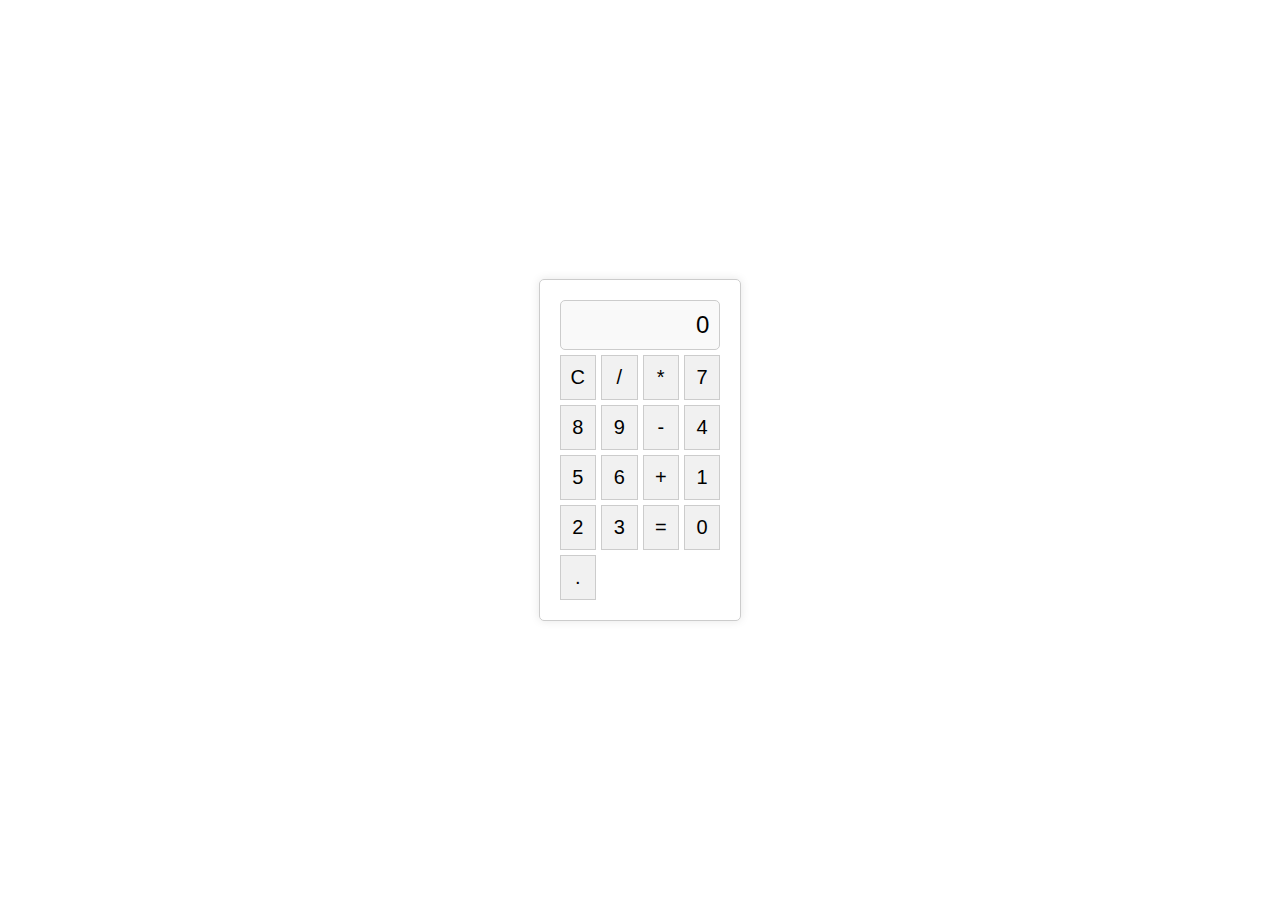
<file: index.html>
<!DOCTYPE html>
<html lang="en">
<head>
  <meta charset="UTF-8">
  <meta name="viewport" content="width=device-width, initial-scale=1.0">
  <title>Online Calculator</title>
  <link rel="stylesheet" href="styles.css">
</head>
<body>
  <div class="calculator">
    <div class="display" id="display">0</div>
    <button onclick="clearDisplay()">C</button>
    <button onclick="appendToDisplay('/')">/</button>
    <button onclick="appendToDisplay('*')">*</button>
    <button onclick="appendToDisplay('7')">7</button>
    <button onclick="appendToDisplay('8')">8</button>
    <button onclick="appendToDisplay('9')">9</button>
    <button onclick="appendToDisplay('-')">-</button>
    <button onclick="appendToDisplay('4')">4</button>
    <button onclick="appendToDisplay('5')">5</button>
    <button onclick="appendToDisplay('6')">6</button>
    <button onclick="appendToDisplay('+')">+</button>
    <button onclick="appendToDisplay('1')">1</button>
    <button onclick="appendToDisplay('2')">2</button>
    <button onclick="appendToDisplay('3')">3</button>
    <button onclick="calculateResult()">=</button>
    <button onclick="appendToDisplay('0')">0</button>
    <button onclick="appendToDisplay('.')">.</button>
  </div>
  <script src="script.js"></script>
</body>
</html>
</file>
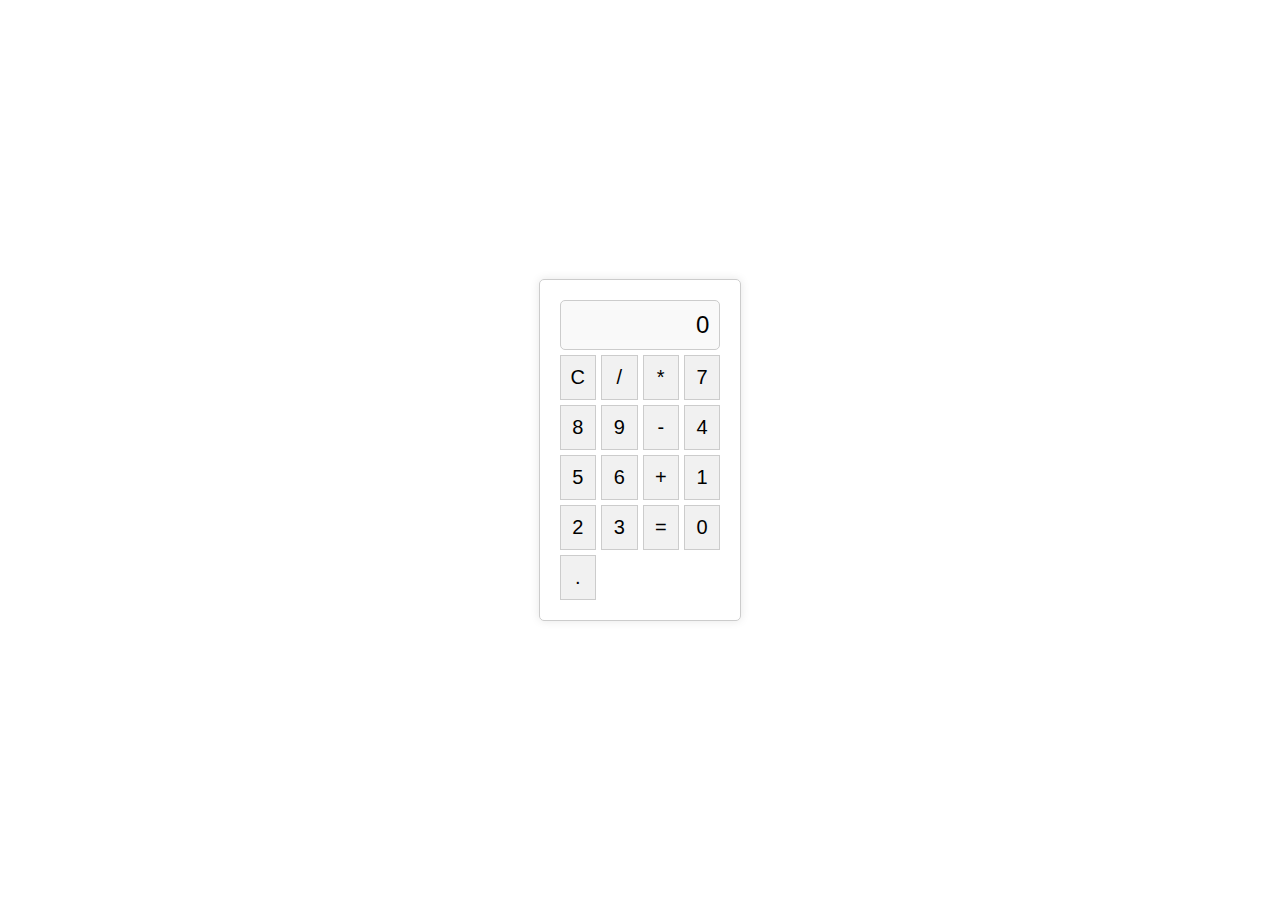
<file: calculator.html>
<!DOCTYPE html>
<html lang="en">
<head>
  <meta charset="UTF-8">
  <meta name="viewport" content="width=device-width, initial-scale=1.0">
  <title>Online Calculator</title>
  <link rel="stylesheet" href="styles.css">
</head>
<body>
  <div class="calculator">
    <div class="display" id="display">0</div>
    <button onclick="clearDisplay()">C</button>
    <button onclick="appendToDisplay('/')">/</button>
    <button onclick="appendToDisplay('*')">*</button>
    <button onclick="appendToDisplay('7')">7</button>
    <button onclick="appendToDisplay('8')">8</button>
    <button onclick="appendToDisplay('9')">9</button>
    <button onclick="appendToDisplay('-')">-</button>
    <button onclick="appendToDisplay('4')">4</button>
    <button onclick="appendToDisplay('5')">5</button>
    <button onclick="appendToDisplay('6')">6</button>
    <button onclick="appendToDisplay('+')">+</button>
    <button onclick="appendToDisplay('1')">1</button>
    <button onclick="appendToDisplay('2')">2</button>
    <button onclick="appendToDisplay('3')">3</button>
    <button onclick="calculateResult()">=</button>
    <button onclick="appendToDisplay('0')">0</button>
    <button onclick="appendToDisplay('.')">.</button>
  </div>
  <script src="script.js"></script>
</body>
</html>
</file>
<file: styles.css>
body {
    font-family: Arial, sans-serif;
    display: flex;
    justify-content: center;
    align-items: center;
    height: 100vh;
    margin: 0;
  }
  
  .calculator {
    display: grid;
    grid-template-columns: repeat(4, 1fr);
    grid-gap: 5px;
    max-width: 300px;
    padding: 20px;
    border: 1px solid #ccc;
    box-shadow: 0 0 10px rgba(0, 0, 0, 0.1);
    border-radius: 5px;
  }
  
  button {
    font-size: 20px;
    padding: 10px;
    background-color: #f1f1f1;
    border: 1px solid #ccc;
    cursor: pointer;
  }
  
  .display {
    grid-column: 1 / span 4;
    text-align: right;
    font-size: 24px;
    padding: 10px;
    background-color: #f9f9f9;
    border: 1px solid #ccc;
    border-radius: 5px;
  }
</file>
